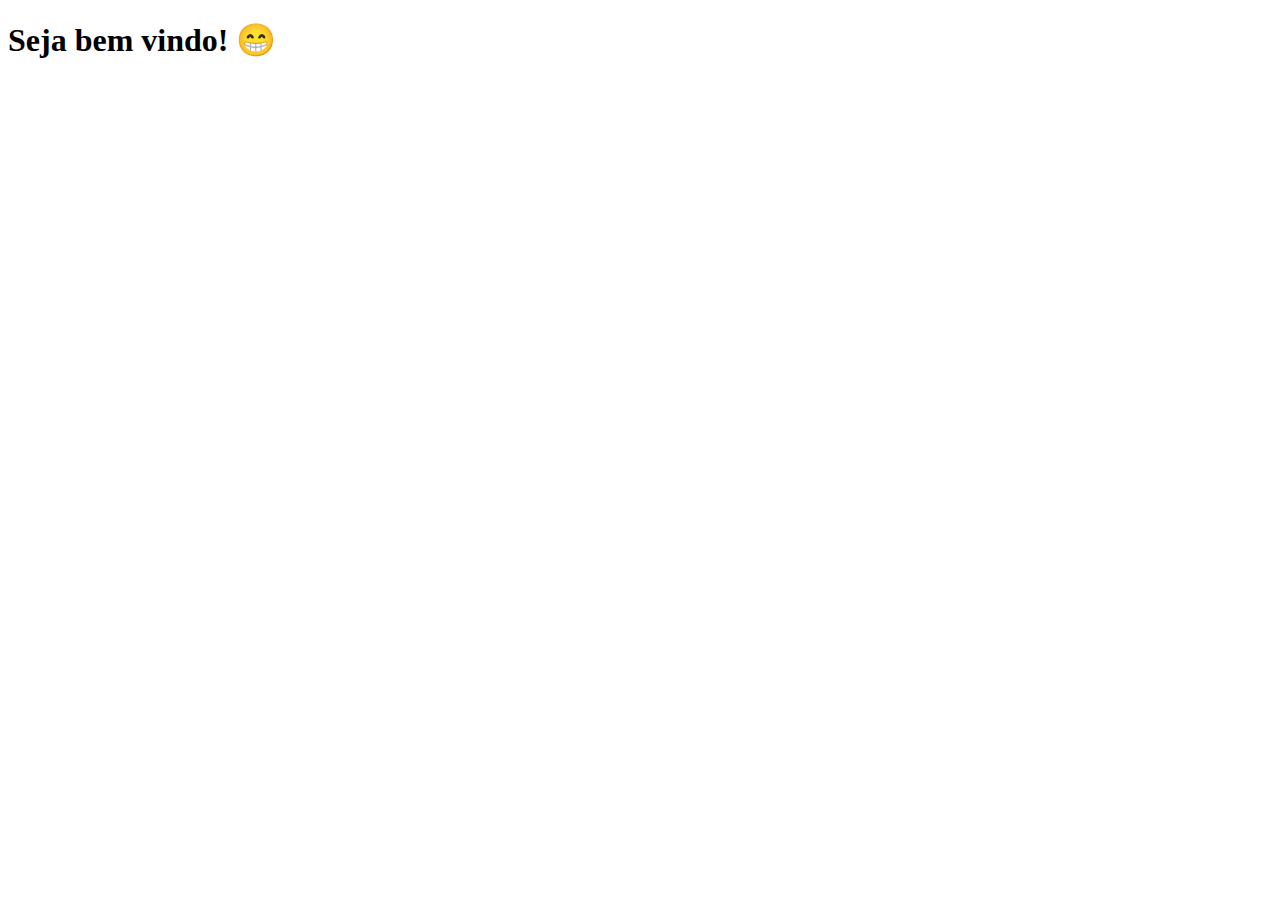
<file: aula1/index.html>
<!DOCTYPE html>
<html lang="en">
<head>
    <meta charset="UTF-8">
    <meta name="viewport" content="width=device-width, initial-scale=1.0">
    <title>Primeira aula de JS</title>
</head>
<body>
    <h1>Seja bem vindo! 😁</h1>
    <script src="index.js"></script>
</body>
</html>
</file>
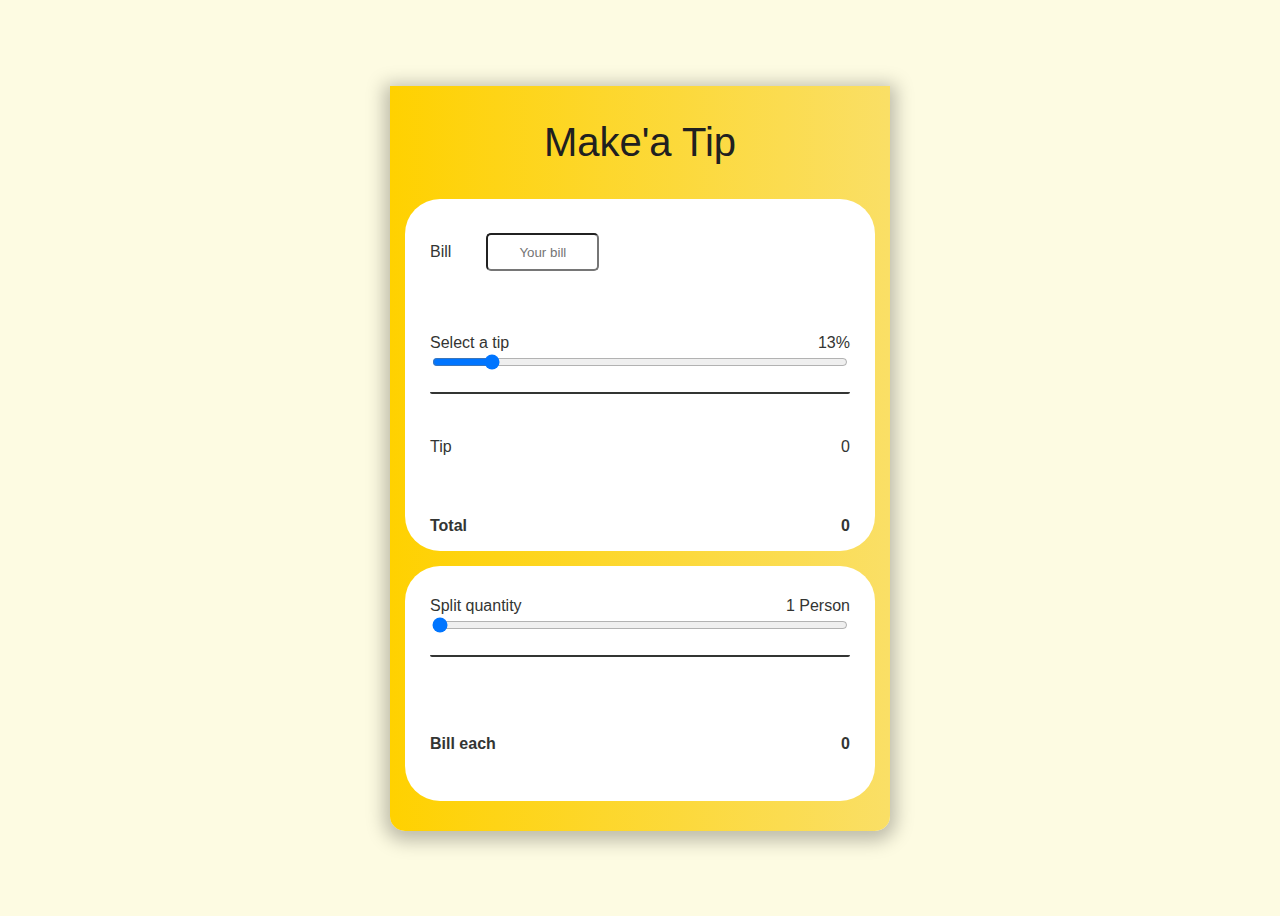
<file: tip/index.html>
<!DOCTYPE html>
<html lang="en">
  <head>
    <meta charset="UTF-8" />
    <meta name="viewport" content="width=device-width, initial-scale=1.0" />
    <title>🏆 Make'a Tip</title>

    <link rel="stylesheet" href="style.css" />
  </head>
  <body oninput="update()">
    <div class="container">
      <div class="name-box">
        <a class="name">Make'a Tip</a>
      </div>

      <div class="top-box">
        <div class="bill-box">
          <p>Bill</p>
          <input type="number" id="bill" placeholder="Your bill" />
        </div>

        <div class="tip-box">
          <div class="tip-value">
            <label for="tip">Select a tip</label>
            <span id="tipValue">13%</span>
          </div>
          <input
            type="range"
            id="tip"
            name="tip"
            value="13"
            min="0"
            max="100"
          />
        </div>

        <div class="tip-total-box">
          <p>Tip</p>
          <span id="tipTotalValue">0</span>
        </div>

        <div class="total-box">
          <strong><p>Total</p></strong>
          <strong><span id="billValue">0</span></strong>
        </div>
      </div>

      <div class="bottom-box">
        <div class="split-box">
          <div class="split-value">
            <label for="split">Split quantity</label>
            <span id="splitQuantity">1 Person</span>
          </div>
          <input
            type="range"
            id="split"
            name="split"
            value="1"
            min="1"
            max="100"
          />
        </div>
        <div class="each-box">
          <strong><p>Bill each</p></strong>
          <strong><span id="billSplit">0</span></strong>
        </div>
      </div>
    </div>
    <script src="index.js"></script>
  </body>
</html>
</file>
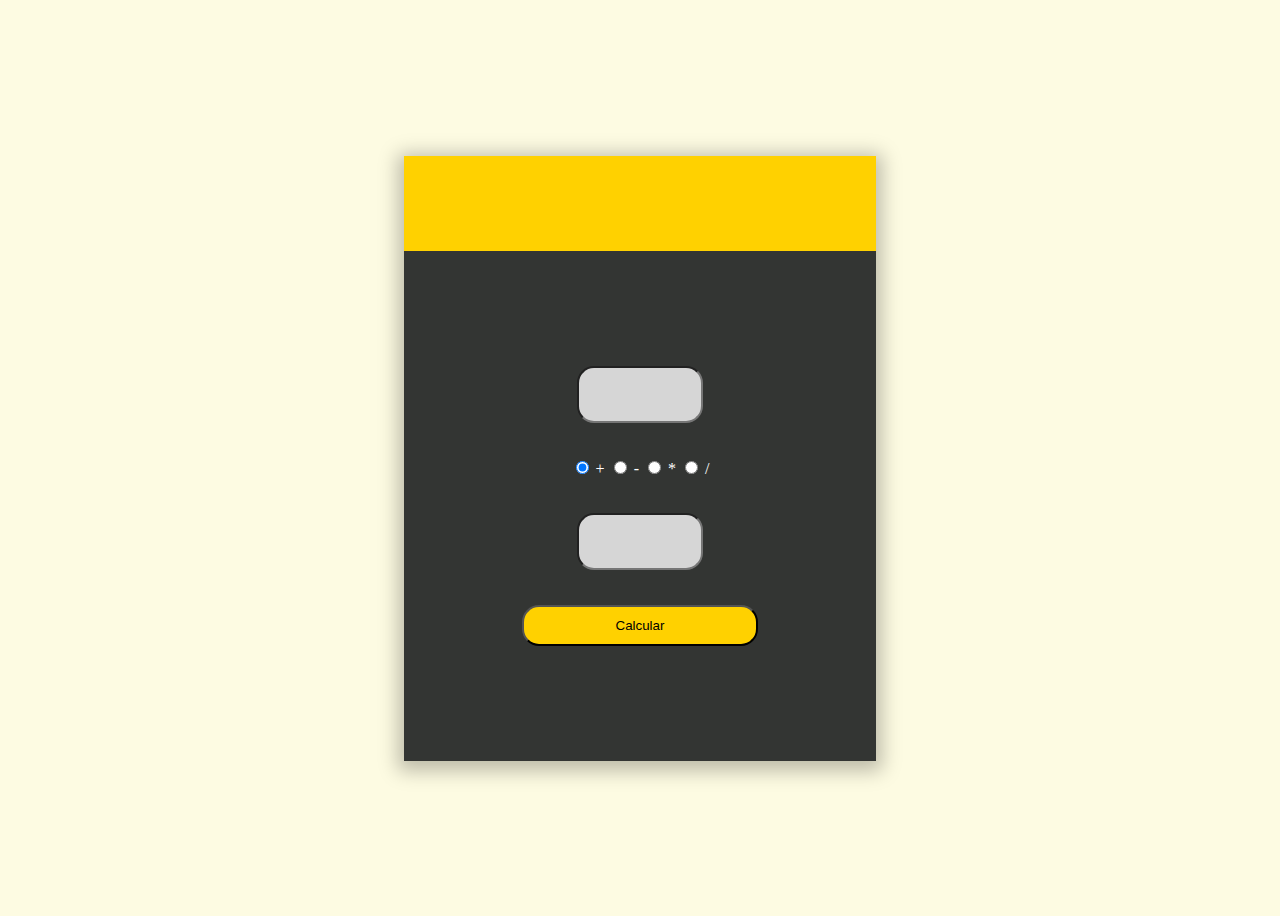
<file: projetos/calculadora/index.html>
<!DOCTYPE html>
<html lang="en">
  <head>
    <meta charset="UTF-8" />
    <meta name="viewport" content="width=device-width, initial-scale=1.0" />
    <title>🏆 Desafio 2</title>

    <link rel="stylesheet" href="style.css" />
  </head>
  <body>
    <div class="container">
      <div class="result-box">
        <a id="result"></a>
      </div>

      <div class="calculator-box">
        <input type="number" id="num1" />

        <div class="operators">
          <input type="radio" id="sum" name="operator" value="sum" checked />
          <label for="sum">+</label>

          <input type="radio" id="sub" name="operator" value="sub" />
          <label for="sub">-</label>

          <input type="radio" id="mult" name="operator" value="mult" />
          <label for="mult">*</label>

          <input type="radio" id="div" name="operator" value="div" />
          <label for="div">/</label>
        </div>
        <input type="number" id="num2" />

        <button id="button" onclick="outcome()" type="button">Calcular</button>
      </div>
    </div>
    <script src="index.js"></script>
  </body>
</html>
</file>
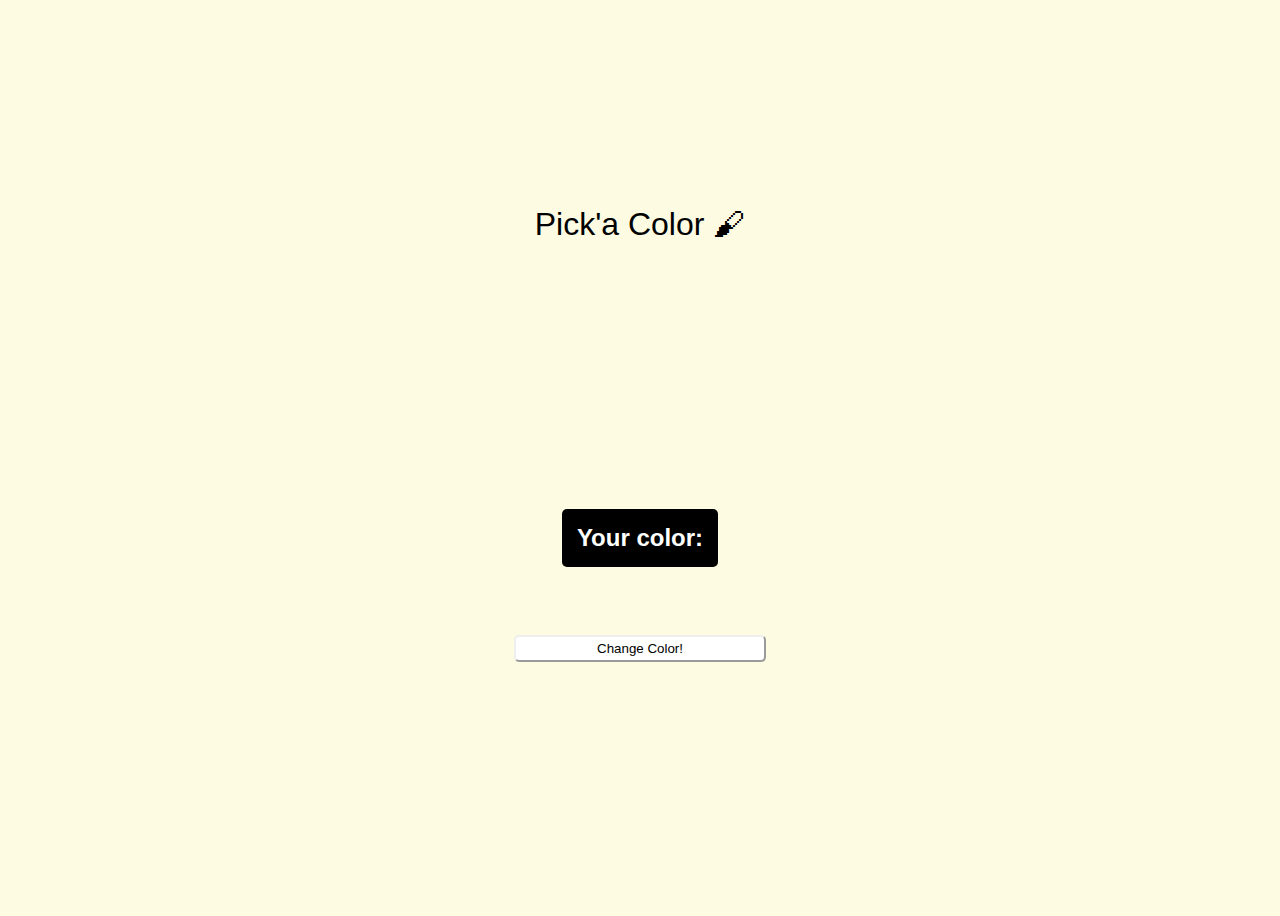
<file: projetos/color/index.html>
<!DOCTYPE html>
<html lang="en">
  <head>
    <meta charset="UTF-8" />
    <meta name="viewport" content="width=device-width, initial-scale=1.0" />
    <title>Pick'a Color</title>
    <link rel="stylesheet" href="style.css" />
  </head>
  <body>
    <div class="container">
      <header>Pick'a Color 🖌</header>

      <div class="color-box">

        <h2>Your color:<span id="colorText"></span></h2> 
        <button type="button" id="changeColor">Change Color!</button>
      </div>

    </div>
    <script src="index.js"></script>
  </body>
</html>
</file>
<file: tip/style.css>
:root {
  --bg-color: #333533;
}

body {
  display: flex;
  height: 100vh;

  justify-content: center;
  align-items: center;

  background-color: #fcf9d3a8;
}

html {
  font-family: "Roboto", sans-serif;
}

input::-webkit-outer-spin-button,
input::-webkit-inner-spin-button {
  -webkit-appearance: none;
  margin: 0;
}

.container {
  width: 470px;
  height: 700px;
  display: flex;
  flex-direction: column;

  background: linear-gradient(90deg, #ffd100 0%, #fadf66 100%);
  border-radius: 0px 0px 15px 15px;
  box-shadow: 0px 4px 18px 6px rgba(0, 0, 0, 0.25);
  padding: 15px 15px 30px 15px;

  gap: 15px;
}

.name-box {
  width: 100%;
  height: 100px;
}

.name {
  display: flex;
  width: 100%;
  height: 100%;
  flex-direction: column;
  justify-content: center;

  color: #202020;
  text-align: center;
  font-size: 40px;
  font-weight: 400;
}

.top-box {
  display: flex;
  flex-direction: column;
  justify-content: space-between;
  height: 60%;
  padding: 0px 25px;

  border-radius: 35px;

  color: #333533;
  background-color: #fff;
}

.bill-box {
  height: 30%;
  align-items: center;

  display: flex;
  flex-direction: row;
  justify-content: left;
  gap: 35px;
}

.tip-box,
.split-box {
  display: flex;
  flex-direction: column;

  padding-bottom: 20px;

  border-bottom: solid 2px #333533;
  border-radius: 2px;
}

.tip-value,
.split-value {
  display: flex;
  justify-content: space-between;
}

.total-box,
.each-box,
.tip-total-box {
  display: flex;
  flex-direction: row;
  justify-content: space-between;

  align-items: center;
}



#bill {
  width: 25%;
  height: 30%;
  text-align: center;

  border-radius: 5px;
  background: #ffffff;
}

.bottom-box {
  display: flex;
  flex-direction: column;
  justify-content: space-around;

  border-radius: 35px;

  padding: 0px 25px;

  color: #333533;
  background-color: #fff;

  height: 40%;
}
</file>
<file: projetos/calculadora/style.css>
body {
  display: flex;
  height: 100vh;

  justify-content: center;
  align-items: center;

  background-color: #fcf9d3a8;
}

.container {
  width: 472px;
  height: 605px;

  display: flex;
  flex-direction: column;

  background: #333533;
  box-shadow: 0px 4px 18px 6px rgba(0, 0, 0, 0.25);
}

.calculator-box {
  display: flex;
  flex-direction: column;
  align-items: center;
  justify-content: center;

  gap: 35px;

  height: 100%;
}

.result-box {
  width: 100%;
  height: 114px;

  background: #ffd100;
}

#result {
  display: flex;
  width: 100%;
  height: 100%;
  flex-direction: column;
  justify-content: center;

  color: #202020;
  text-align: center;
  font-family: Inter;
  font-size: 40px;
  font-style: normal;
  font-weight: 400;
  line-height: normal;
}

#num1,
#num2 {
  width: 25%;
  height: 10%;
  text-align: center;

  border-radius: 17px;
  background: #d6d6d6;
}

input::-webkit-outer-spin-button,
input::-webkit-inner-spin-button {
  -webkit-appearance: none;
  margin: 0;
}

.operators {
  color: #fff;
}

#button {
  width: 50%;
  height: 8%;

  border-radius: 17px;
  background: #ffd100;
}
</file>
<file: projetos/color/style.css>
html {
  font-family: "Roboto", sans-serif;
}

body {
  display: flex;
  height: 100vh;

  justify-content: center;
  align-items: center;

  background-color: #fcf9d3a8;
}

header {
  align-self: center;

  font-size: xx-large;
}

.container {
  display: flex;
  justify-content: space-evenly;
  flex-direction: column;

  width: 100%;
  height: 100%;
}

.color-box {
  display: flex;
  justify-content: space-evenly;
  flex-direction: column;

  align-items: center;

  height: 30%;
}

#changeColor {
  width: 20%;
  height: 10%;

  border-radius: 5px;
  border-color: inherit;

  background-color: white;
}

h2 {
  background: black;
  color: white;

  padding: 15px;

  border-radius: 5px;
}
</file>
